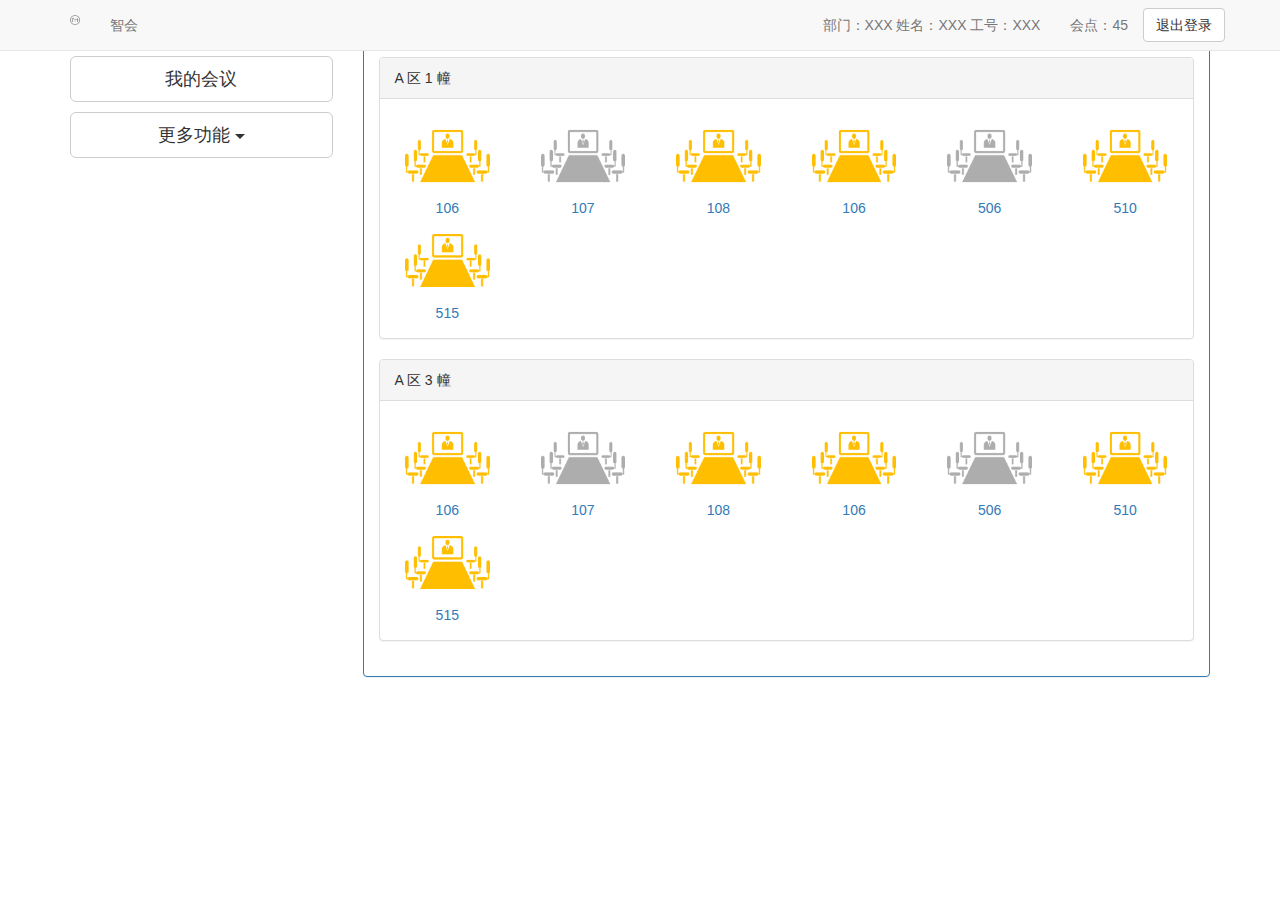
<file: index.html>
<!DOCTYPE html>
<html lang="en">
<head>
    <meta charset="UTF-8">
    <title>智会-首页</title>
    <link rel="stylesheet" type="text/css" href="css/bootstrap.min.css">
    <meta name="viewport" content="width=device-width, initial-scale=1, maximum-scale=1, user-scalable=no">
    <script src="js/jquery.min.js"></script>
    <script src="js/bootstrap/bootstrap.min.js"></script>
    <style>
        /*大小100%的按钮*/
        .btn-100p {
            width: 100%;
        }

        .meetingroom {
            text-align: center;
        }

        .meetingroom > img {
            width: 80%;
            display: block;
            margin: 0 auto;
        }
    </style>
</head>
<body>

<nav class="navbar navbar-default navbar-fixed-top">
    <div class="container">
        <!-- Brand and toggle get grouped for better mobile display -->
        <div class="navbar-header">
            <button type="button" class="navbar-toggle collapsed" data-toggle="collapse"
                    data-target="#bs-example-navbar-collapse-1" aria-expanded="false">
                <span class="sr-only">Toggle navigation</span>
                <span class="icon-bar"></span>
                <span class="icon-bar"></span>
                <span class="icon-bar"></span>
            </button>
            <a class="navbar-brand" href="index.html">
                <img alt="Brand" src="images/logo_black.png" height="10px">
            </a>
        </div>

        <!-- Collect the nav links, forms, and other content for toggling -->
        <div class="collapse navbar-collapse" id="bs-example-navbar-collapse-1">
            <ul class="nav navbar-nav">
                <li><a href="index.html">智会</a></li>
            </ul>
            <ul class="nav navbar-nav navbar-right">
                <li><a href="user.html">部门：XXX 姓名：XXX 工号：XXX</a></li>
                <li><a href="#">
                    <!--转到消费记录-->
                    会点：45</a></li>
                <li>
                    <button type="button" class="btn btn-default navbar-btn">退出登录</button>
                </li>
            </ul>
        </div><!-- /.navbar-collapse -->
    </div><!-- /.container-fluid -->
</nav>

<div class="container">

    <div class="row">
        <div class="col-md-3">
            <a class="btn btn-primary btn-lg btn-100p" href="#" role="button">预订会议室</a>
            <div style="margin-bottom: 10px"></div>
            <a class="btn btn-default btn-lg btn-100p" href="#" role="button">我的会议</a>
            <div style="margin-bottom: 10px"></div>
            <button type="button" class="btn btn-default dropdown-toggle btn-lg btn-100p" data-toggle="dropdown"
                    aria-haspopup="true" aria-expanded="false">
                更多功能 <span class="caret"></span>
            </button>

            <ul class="dropdown-menu">
                <li><a href="#" target="_blank">敬请期待</a></li>
                <li role="separator" class="divider"></li>
                <li><a href="#" target="_blank">...</a></li>
            </ul>
            <div style="margin-bottom: 10px"></div>

        </div>
        <div class="col-md-9">
            <div class="panel panel-primary">
                <div class="panel-heading">
                    会议室使用情况
                </div>
                <div class="panel-body">
                    <div class="panel panel-default">
                        <div class="panel-heading">
                            A 区 1 幢
                        </div>
                        <div class="panel-body">
                            <div class="row">
                                <a href="#" target="_blank" class="col-md-2 col-xs-4 meetingroom">
                                    <img src="images/meetingroom_free.png">
                                    <span>106</span>
                                </a>
                                <a href="#" target="_blank" class="col-md-2 col-xs-4 meetingroom">
                                    <img src="images/meetingroom_using.png">
                                    <span>107</span>
                                </a>
                                <a href="#" target="_blank" class="col-md-2 col-xs-4 meetingroom">
                                    <img src="images/meetingroom_free.png">
                                    <span>108</span>
                                </a>
                                <a href="#" target="_blank" class="col-md-2 col-xs-4 meetingroom">
                                    <img src="images/meetingroom_free.png">
                                    <span>106</span>
                                </a>
                                <a href="#" target="_blank" class="col-md-2 col-xs-4 meetingroom">
                                    <img src="images/meetingroom_using.png">
                                    <span>506</span>
                                </a>
                                <a href="#" target="_blank" class="col-md-2 col-xs-4 meetingroom">
                                    <img src="images/meetingroom_free.png">
                                    <span>510</span>
                                </a>
                                <a href="#" target="_blank" class="col-md-2 col-xs-4 meetingroom">
                                    <img src="images/meetingroom_free.png">
                                    <span>515</span>
                                </a>
                            </div>
                        </div>
                    </div>
                    <div class="panel panel-default">
                        <div class="panel-heading">
                            A 区 3 幢
                        </div>
                        <div class="panel-body">
                            <div class="row">
                                <a href="#" target="_blank" class="col-md-2 col-xs-4 meetingroom">
                                    <img src="images/meetingroom_free.png">
                                    <span>106</span>
                                </a>
                                <a href="#" target="_blank" class="col-md-2 col-xs-4 meetingroom">
                                    <img src="images/meetingroom_using.png">
                                    <span>107</span>
                                </a>
                                <a href="#" target="_blank" class="col-md-2 col-xs-4 meetingroom">
                                    <img src="images/meetingroom_free.png">
                                    <span>108</span>
                                </a>
                                <a href="#" target="_blank" class="col-md-2 col-xs-4 meetingroom">
                                    <img src="images/meetingroom_free.png">
                                    <span>106</span>
                                </a>
                                <a href="#" target="_blank" class="col-md-2 col-xs-4 meetingroom">
                                    <img src="images/meetingroom_using.png">
                                    <span>506</span>
                                </a>
                                <a href="#" target="_blank" class="col-md-2 col-xs-4 meetingroom">
                                    <img src="images/meetingroom_free.png">
                                    <span>510</span>
                                </a>
                                <a href="#" target="_blank" class="col-md-2 col-xs-4 meetingroom">
                                    <img src="images/meetingroom_free.png">
                                    <span>515</span>
                                </a>
                            </div>
                        </div>
                    </div>
                </div>
            </div>
        </div>
    </div>
</div>
</body>
</html>
</file>
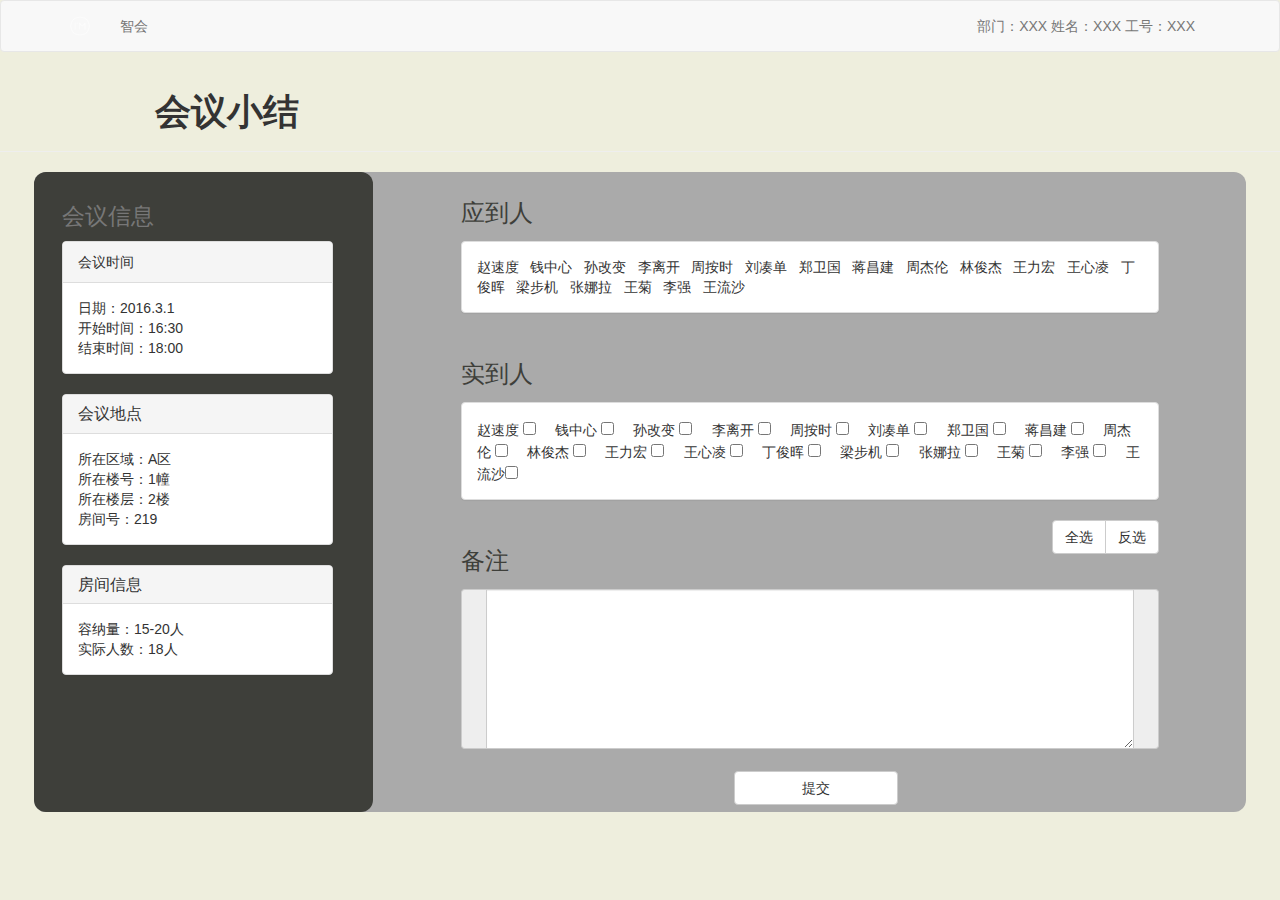
<file: home_after.html>
<!DOCTYPE html>
<html lang="en">
<head>
	<meta charset="UTF-8">
	<title>智会-小结</title>
    <link rel="stylesheet" type="text/css" href="css/bootstrap.min.css">
    <link rel="stylesheet" type="text/css" href="css/home_after.css">
</head>
<body>
  <header>
      <nav class="navbar navbar-default">
      <div class="container">
          <!-- Brand and toggle get grouped for better mobile display -->
          <div class="navbar-header">
              <button type="button" class="navbar-toggle collapsed" data-toggle="collapse"
                      data-target="#bs-example-navbar-collapse-1" aria-expanded="false">
                  <span class="sr-only">Toggle navigation</span>
                  <span class="icon-bar"></span>
                  <span class="icon-bar"></span>
                  <span class="icon-bar"></span>
              </button>
              <a class="navbar-brand" href="#">
                  <img alt="Brand" src="images/logo_weight.png" height="20px">
              </a>
          </div>

          <!-- Collect the nav links, forms, and other content for toggling -->
          <div class="collapse navbar-collapse" id="bs-example-navbar-collapse-1">
              <ul class="nav navbar-nav">
                  <li><a href="index.html">智会</a></li>
              </ul>
              <ul class="nav navbar-nav navbar-right">
                  <li><a href="user.html">部门：XXX   姓名：XXX   工号：XXX</a></li>
              </ul>
          </div><!-- /.navbar-collapse -->
      </div><!-- /.container-fluid -->
    </nav>
  </header>
     <div class="page-header">
      <h1 id="ha_title" >会议小结</h1>
    </div>


<div class="divide" > 
    <div class="divl" ><!-- - - - - - - - - - - - - -  主要内容左边-会议信息 - - - - - - - - - -  - -  - -->
      <div class="divll" >
        <h1><small>会议信息</small></h1>
        <div class="panel panel-default">
            <div class="panel-heading">会议时间</div>
              <div class="panel-body">
                日期：2016.3.1<br>
                开始时间：16:30<br>
                结束时间：18:00<br>
              </div>
             </div>
        
          <div class="panel panel-default">
            <div class="panel-heading">
              <h3 class="panel-title">会议地点</h3>
            </div>
            <div class="panel-body">
              所在区域：A区<br>
              所在楼号：1幢<br>
              所在楼层：2楼<br>
              房间号：219
            </div>
          </div>

          <div class="panel panel-default">
            <div class="panel-heading">
              <h3 class="panel-title">房间信息</h3>
            </div>
            <div class="panel-body">
              容纳量：15-20人<br>
              实际人数：18人
            </div>
          </div>
      </div>
    </div>
    <div class="divr" ><!-- - - - - - - - - - - - - -  主要内容右边-会议信息 - - - - - - - - - -  - -  - -->
      <div class="divrr" >
        
        <div class="Shouldbepeople" > 应到人</div>
        <div class="panel panel-default">

          <div class="panel-body">
            赵速度 &nbsp 钱中心 &nbsp 孙改变 &nbsp 李离开 &nbsp 周按时 &nbsp 刘凑单 &nbsp 郑卫国 &nbsp 蒋昌建 &nbsp 周杰伦 &nbsp 林俊杰 &nbsp 王力宏 &nbsp 王心凌 &nbsp 丁俊晖 &nbsp 梁步机 &nbsp 张娜拉 &nbsp 王菊 &nbsp 李强 &nbsp 王流沙 
          </div>
        </div>


        <div class="Shouldbepeople" > 实到人</div>
        <div class="panel panel-default">

          <div class="panel-body">
           
                        赵速度 <input type="checkbox" > &nbsp &nbsp  钱中心 <input type="checkbox" > &nbsp &nbsp  孙改变 <input type="checkbox" > &nbsp &nbsp  李离开 <input type="checkbox" > &nbsp &nbsp  周按时 <input type="checkbox" > &nbsp &nbsp  刘凑单 <input type="checkbox" > &nbsp &nbsp  郑卫国 <input type="checkbox" > &nbsp &nbsp  蒋昌建 <input type="checkbox" > &nbsp &nbsp  周杰伦 <input type="checkbox" > &nbsp &nbsp  林俊杰 <input type="checkbox" > &nbsp &nbsp  王力宏 <input type="checkbox" > &nbsp &nbsp  王心凌 <input type="checkbox" > &nbsp &nbsp  丁俊晖 <input type="checkbox" > &nbsp &nbsp  梁步机 <input type="checkbox" > &nbsp &nbsp  张娜拉 <input type="checkbox" > &nbsp &nbsp  王菊 <input type="checkbox" > &nbsp &nbsp  李强 <input type="checkbox" > &nbsp &nbsp  王流沙<input type="checkbox" > 
          </div>
        </div>

        <div class="btn-group" role="group" aria-label="..." id="checkall" >
          <button type="button" class="btn btn-default">全选</button>
          <button type="button" class="btn btn-default">反选</button>
        </div>




        <div class="Shouldbepeople" > 备注</div>
        <div class="input-group">

          
          <span class="input-group-addon"></span>
          <textarea class="form-control" aria-label="Amount (to the nearest dollar)" id="remark"  ></textarea>
          <!-- <input type="text" class="form-control" aria-label="Amount (to the nearest dollar)" id="remark" > -->
          <span class="input-group-addon"></span>
        </div>

        <div class="btn-group" role="group" aria-label="..."  >
          <button type="button" class="btn btn-default" id="submit">提交</button>
        </div>





      </div>
    </div>
</div>


</body>
</html>
</file>
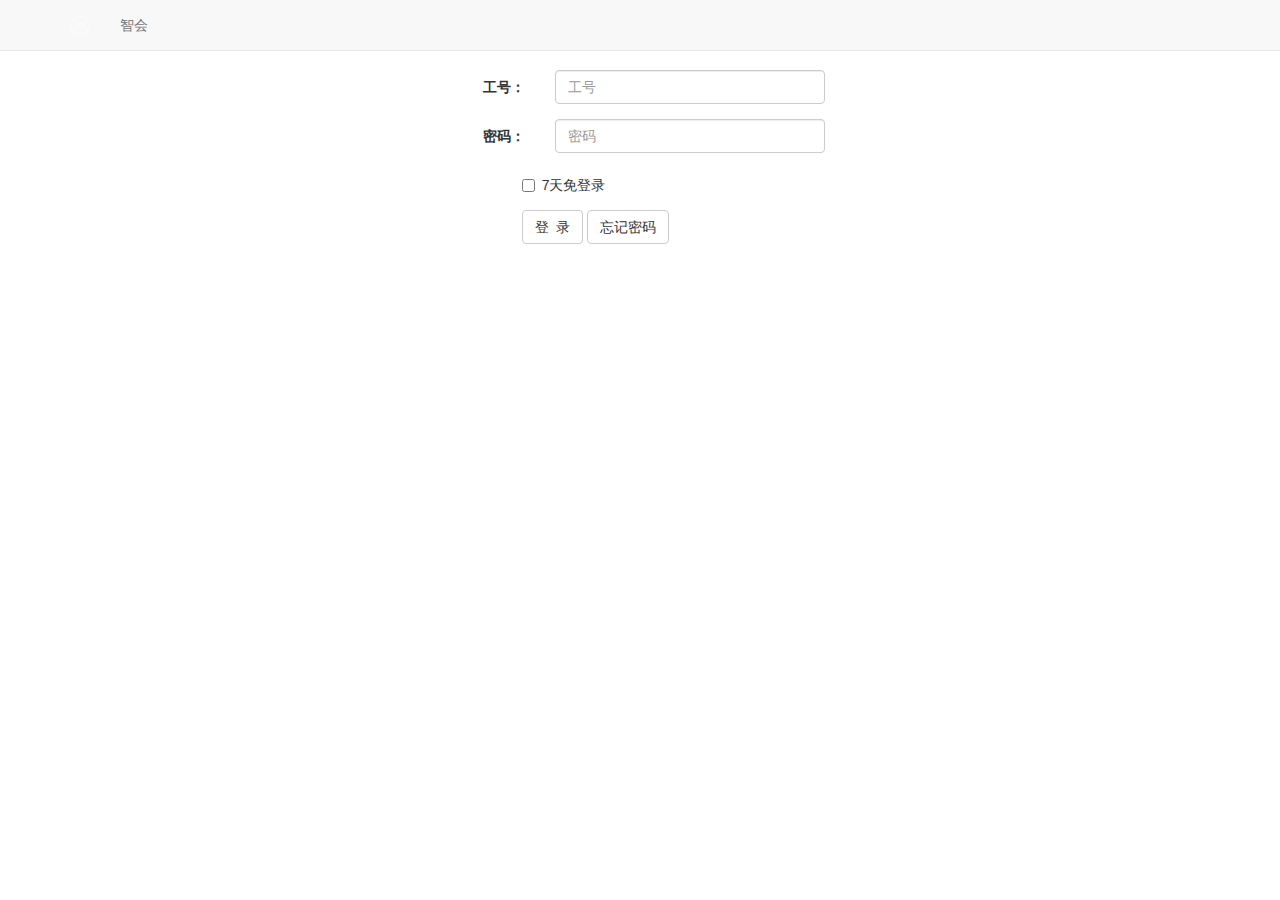
<file: login.html>
<!DOCTYPE html>
<html lang="en">
<head>
    <meta charset="UTF-8">
    <title>智会-登录</title>
    <meta name="viewport" content="width=device-width, initial-scale=1, maximum-scale=1, user-scalable=no">
    <script src="js/jquery.min.js"></script>
    <script src="js/bootstrap/bootstrap.min.js"></script>
    <link rel="stylesheet" type="text/css" href="css/bootstrap.min.css">
</head>
<body>
    <nav class="navbar navbar-default navbar-fixed-top">
    <div class="container">
        <!-- Brand and toggle get grouped for better mobile display -->
        <div class="navbar-header">
            <button type="button" class="navbar-toggle collapsed" data-toggle="collapse"
                    data-target="#bs-example-navbar-collapse-1" aria-expanded="false">
                <span class="sr-only">Toggle navigation</span>
                <span class="icon-bar"></span>
                <span class="icon-bar"></span>
                <span class="icon-bar"></span>
            </button>
            <a class="navbar-brand" href="#">
                <img alt="Brand" src="images/logo_weight.png" height="20px">
            </a>
        </div>

        <!-- Collect the nav links, forms, and other content for toggling -->
        <div class="collapse navbar-collapse" id="bs-example-navbar-collapse-1">
            <ul class="nav navbar-nav">
                <li><a href="index.html">智会</a></li>
            </ul>
        </div><!-- /.navbar-collapse -->
    </div><!-- /.container-fluid -->
</nav>


    <div class="container" style="margin-top: 70px;">
    <div class="row">
        <div class="row">
            <div class="col-xs-10 col-md-4 col-md-offset-4">
                <form class="form-horizontal">
                    <div class="form-group">
                        <label for="inputNumber3" class="col-md-3 control-label">工号：</label>
                        <div class="col-md-9">
                            <input type="email" class="form-control" id="inputNumber3" placeholder="工号">
                        </div>
                    </div>
                    <div class="form-group">
                        <label for="inputPassword3" class="col-md-3 control-label">密码：</label>
                        <div class="col-md-9">
                            <input type="password" class="form-control" id="inputPassword3" placeholder="密码">
                        </div>
                    </div>
                    <div class="form-group">
                        <div class="col-sm-offset-2 col-sm-10">
                            <div class="checkbox">
                                <label>
                                    <input type="checkbox">7天免登录
                                </label>
                            </div>
                        </div>
                    </div>
                    <div class="form-group">
                        <div class="col-sm-offset-2 col-sm-10">
                            <button type="submit" class="btn btn-default">登&nbsp;&nbsp;录</button>
                            <button type="button" class="btn btn-default">忘记密码</button>
                        </div>
                    </div>
                </form>
            </div>
        </div>
    </div>
</div>


</body>
</html>
</file>
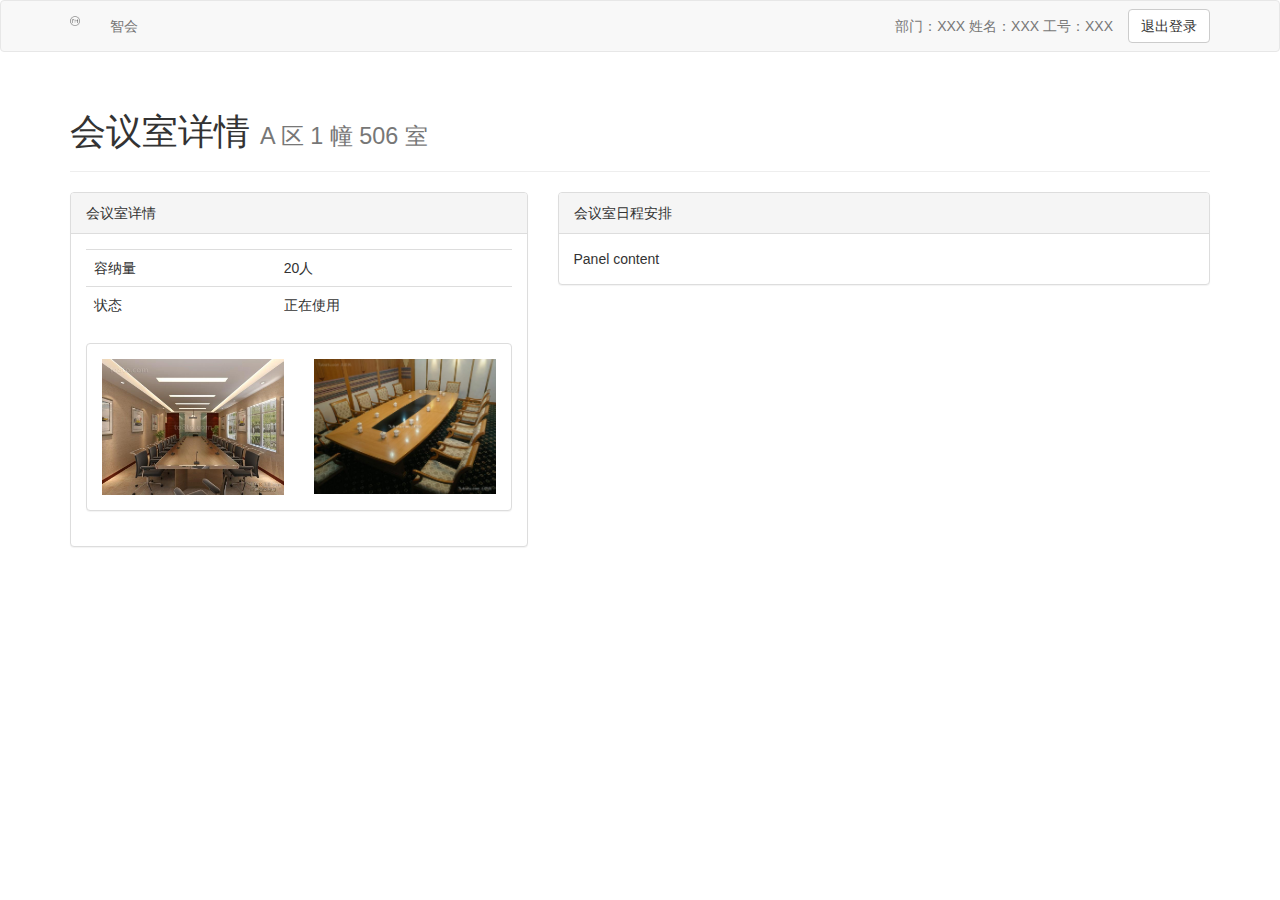
<file: meetingroom_detail.html>
<!DOCTYPE html>
<html lang="en">
<head>
    <meta charset="UTF-8">
    <title>会议室详情</title>
    <link rel="stylesheet" type="text/css" href="css/bootstrap.min.css">
    <meta name="viewport" content="width=device-width, initial-scale=1, maximum-scale=1, user-scalable=no">
    <script src="js/jquery.min.js"></script>
    <script src="js/bootstrap/bootstrap.min.js"></script>
    <style>
        /*大小100%的按钮*/
        .btn-100p {
            width: 100%;
        }

        .pic-100p{
            width: 100%;
        }

    </style>
</head>
<body>
<nav class="navbar navbar-default">
    <div class="container">
        <!-- Brand and toggle get grouped for better mobile display -->
        <div class="navbar-header">
            <button type="button" class="navbar-toggle collapsed" data-toggle="collapse"
                    data-target="#bs-example-navbar-collapse-1" aria-expanded="false">
                <span class="sr-only">Toggle navigation</span>
                <span class="icon-bar"></span>
                <span class="icon-bar"></span>
                <span class="icon-bar"></span>
            </button>
            <a class="navbar-brand" href="index.html">
                <img alt="Brand" src="images/logo_black.png" height="10px">
            </a>
        </div>

        <!-- Collect the nav links, forms, and other content for toggling -->
        <div class="collapse navbar-collapse" id="bs-example-navbar-collapse-1">
            <ul class="nav navbar-nav">
                <li><a href="index.html">智会</a></li>
            </ul>
            <ul class="nav navbar-nav navbar-right">
                <li><a href="user.html">部门：XXX 姓名：XXX 工号：XXX</a></li>
                <li>
                    <button type="button" class="btn btn-default navbar-btn">退出登录</button>
                </li>
            </ul>
        </div><!-- /.navbar-collapse -->
    </div><!-- /.container-fluid -->
</nav>

<div class="container">
    <div class="page-header">
        <h1>会议室详情 <small>A 区 1 幢 506 室</small></h1>
    </div>

    <div class="row">
        <!--会议室相关信息-->
        <div class="col-md-5">
            <div class="panel panel-default">
                <div class="panel-heading">
                    会议室详情
                </div>
                <div class="panel-body">
                    <table class="table">
                        <tr>
                            <td>容纳量</td>
                            <td>20人</td>
                        </tr>
                        <tr>
                            <td>状态</td>
                            <td>正在使用</td>
                        </tr>
                    </table>
                    <div class="panel panel-default">
                        <div class="panel-body row">
                            <div class="col-md-6 col-xs-12">
                                <img src="images/meetingroom/m1.jpg" class="pic-100p">
                            </div>
                            <div class="col-md-6 col-xs-12">
                                <img src="images/meetingroom/m2.jpg" class="pic-100p">
                            </div>
                        </div>
                    </div>
                </div>
            </div>
        </div>
        <!--会议室日程安排-->
        <div class="col-md-7">
            <div class="panel panel-default">
                <div class="panel-heading">
                    会议室日程安排
                </div>
                <div class="panel-body">
                    Panel content
                </div>
            </div>
        </div>
    </div>
</div>

</body>
</html>
</file>
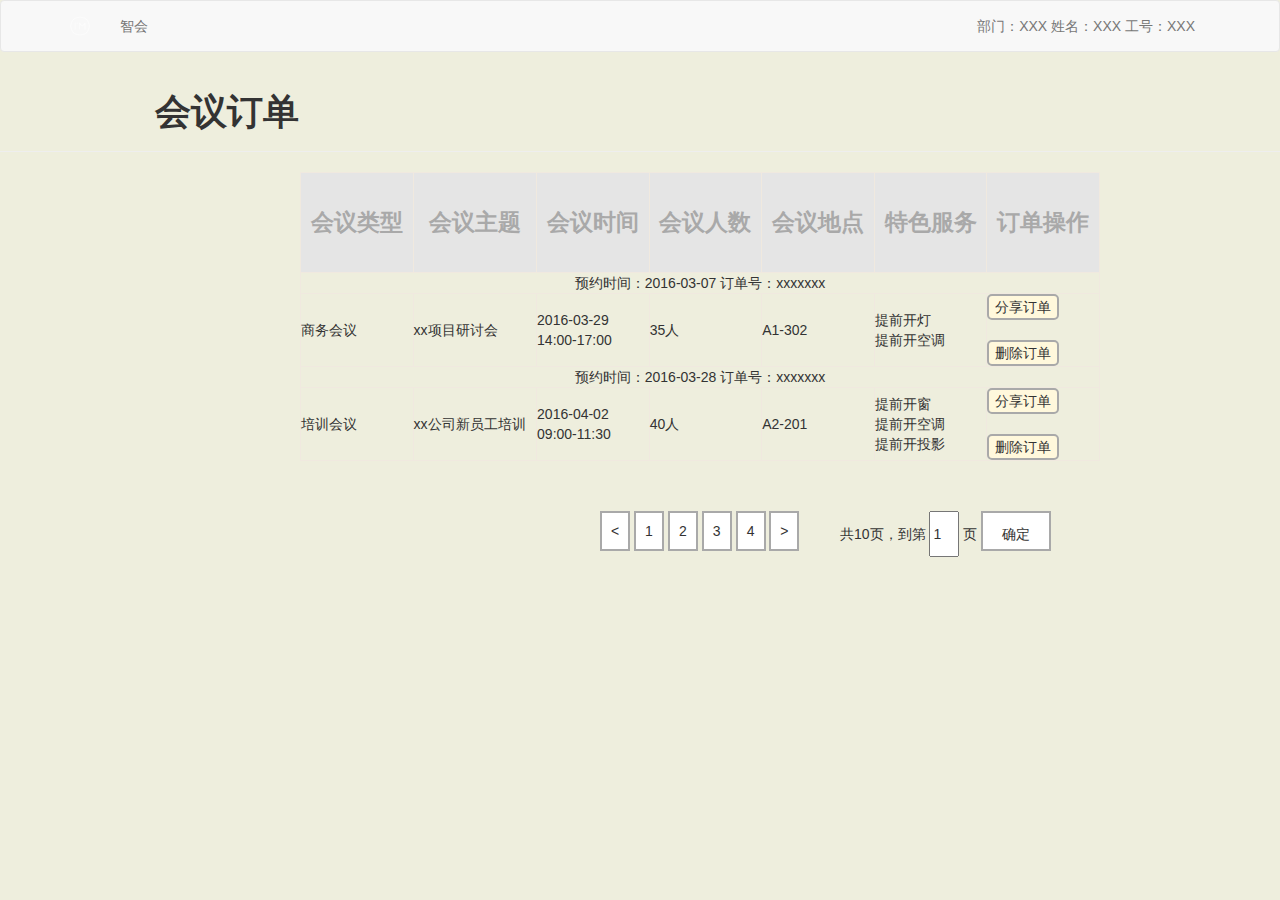
<file: order.html>
<!DOCTYPE html>
<html lang="en">
<head>
    <meta charset="UTF-8">
    <title>订单详情</title>
    <link rel="stylesheet" type="text/css" href="css/bootstrap.min.css">
    <link rel="stylesheet" type="text/css" href="css/home_after.css">
    <link rel="stylesheet" type="text/css" href="css/order.css">
</head>
<body>


<nav class="navbar navbar-default">
    <div class="container">
        <!-- Brand and toggle get grouped for better mobile display -->
        <div class="navbar-header">
            <button type="button" class="navbar-toggle collapsed" data-toggle="collapse"
                    data-target="#bs-example-navbar-collapse-1" aria-expanded="false">
                <span class="sr-only">Toggle navigation</span>
                <span class="icon-bar"></span>
                <span class="icon-bar"></span>
                <span class="icon-bar"></span>
            </button>
            <a class="navbar-brand" href="index.html">
                <img alt="Brand" src="images/logo_weight.png" height="20px">
            </a>
        </div>

        <!-- Collect the nav links, forms, and other content for toggling -->
        <div class="collapse navbar-collapse" id="bs-example-navbar-collapse-1">
            <ul class="nav navbar-nav">
                <li><a href="index.html">智会</a></li>
            </ul>
            <ul class="nav navbar-nav navbar-right">
                <li><a href="user.html">部门：XXX 姓名：XXX 工号：XXX</a></li>
            </ul>
        </div><!-- /.navbar-collapse -->
    </div><!-- /.container-fluid -->
</nav>

<div class="page-header">
    <h1 id="ha_title" >会议订单</h1>
</div>

<table class="order" border="#f0e9df 1px solid">
    <tr>
        <th>会议类型</th>
        <th>会议主题</th>
        <th>会议时间</th>
        <th>会议人数</th>
        <th>会议地点</th>
        <th>特色服务</th>
        <th>订单操作</th>
    </tr>
    <tr>
        <td colspan="7" align="center">预约时间：2016-03-07 订单号：xxxxxxx</td>
    </tr>
    <tr>
        <td>商务会议</td>
        <td>xx项目研讨会</td>
        <td>2016-03-29<br>14:00-17:00</td>
        <td>35人</td>
        <td>A1-302</td>
        <td>提前开灯<br>提前开空调<br></td>
        <td>
            <button class="order_op" >分享订单</button>
            <br><br>
            <button class="order_op">删除订单</button>
        </td>
    </tr>
    <tr>
        <td colspan="7" align="center">预约时间：2016-03-28 订单号：xxxxxxx</td>
    </tr>
    <tr>
        <td>培训会议</td>
        <td>xx公司新员工培训</td>
        <td>2016-04-02<br>09:00-11:30</td>
        <td>40人</td>
        <td>A2-201</td>
        <td>提前开窗<br>提前开空调<br>提前开投影</td>
        <td>
            <button class="order_op" >分享订单</button>
            <br><br>
            <button class="order_op">删除订单</button>
        </td>
    </tr>
</table>
<div id="change_page">
    <div id="page">
        <button><</button>
        <button>1</button>
        <button>2</button>
        <button>3</button>
        <button>4</button>
        <button>></button>
    </div>
    <div id="change">
        共10页，到第
        <input type="text" value="1" >
        页
        <button>确定</button>
    </div>

</div>





</body>
</html>
</file>
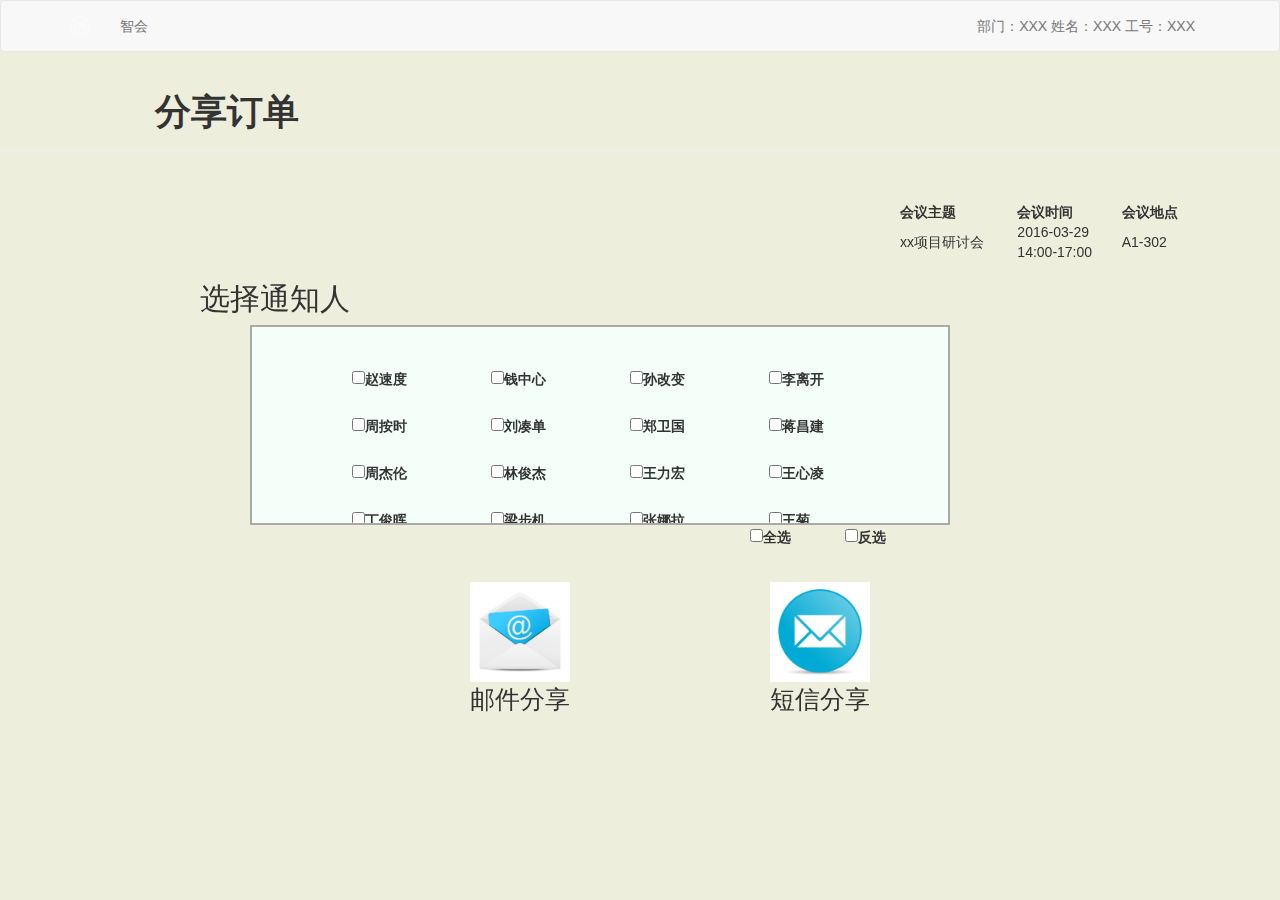
<file: share_order.html>
<!DOCTYPE html>
<html lang="en">
<head>
    <meta charset="UTF-8">
    <title>分享订单</title>
    <link rel="stylesheet" type="text/css" href="css/bootstrap.min.css">
    <link rel="stylesheet" type="text/css" href="css/home_after.css">
    <link rel="stylesheet" type="text/css" href="css/share_order.css">
</head>
<body>
<nav class="navbar navbar-default">
    <div class="container">
        <!-- Brand and toggle get grouped for better mobile display -->
        <div class="navbar-header">
            <button type="button" class="navbar-toggle collapsed" data-toggle="collapse"
                    data-target="#bs-example-navbar-collapse-1" aria-expanded="false">
                <span class="sr-only">Toggle navigation</span>
                <span class="icon-bar"></span>
                <span class="icon-bar"></span>
                <span class="icon-bar"></span>
            </button>
            <a class="navbar-brand" href="index.html">
                <img alt="Brand" src="images/logo_weight.png" height="20px">
            </a>
        </div>

        <!-- Collect the nav links, forms, and other content for toggling -->
        <div class="collapse navbar-collapse" id="bs-example-navbar-collapse-1">
            <ul class="nav navbar-nav">
                <li><a href="index.html">智会</a></li>
            </ul>
            <ul class="nav navbar-nav navbar-right">
                <li><a href="user.html">部门：XXX 姓名：XXX 工号：XXX</a></li>
            </ul>
        </div><!-- /.navbar-collapse -->
    </div><!-- /.container-fluid -->
</nav>

<div class="page-header">
    <h1 id="ha_title" >分享订单</h1>
</div>

<table id="order_info">
    <tr>
        <th>会议主题</th>
        <th>会议时间</th>
        <th>会议地点</th>
    </tr>
    <tr>
        <td>xx项目研讨会</td>
        <td>2016-03-29<br>14:00-17:00</td>
        <td>A1-302</td>
    </tr>
</table>
<div id="header">
    <h2>选择通知人</h2>
</div>

<div id="peopel">
    <label><input name="peopel" type="checkbox">赵速度</label>
    <label><input name="peopel" type="checkbox">钱中心</label>
    <label><input name="peopel" type="checkbox">孙改变</label>
    <label><input name="peopel" type="checkbox">李离开</label>
    <label><input name="peopel" type="checkbox">周按时</label>
    <label><input name="peopel" type="checkbox">刘凑单</label>
    <label><input name="peopel" type="checkbox">郑卫国</label>
    <label><input name="peopel" type="checkbox">蒋昌建</label>
    <label><input name="peopel" type="checkbox">周杰伦</label>
    <label><input name="peopel" type="checkbox">林俊杰</label>
    <label><input name="peopel" type="checkbox">王力宏</label>
    <label><input name="peopel" type="checkbox">王心凌</label>
    <label><input name="peopel" type="checkbox">丁俊晖</label>
    <label><input name="peopel" type="checkbox">梁步机</label>
    <label><input name="peopel" type="checkbox">张娜拉</label>
    <label><input name="peopel" type="checkbox">王菊</label>
    <label><input name="peopel" type="checkbox">李强</label>
</div>
<div id="op">
    <label><input name="peopel" type="checkbox">全选</label>
    <label><input name="peopel" type="checkbox">反选</label>
</div>
<div id="send">
    <div class="send_pie">
        <a href="#"><img src="images/share_email.jpg"></a>
        邮件分享
    </div>
    <div class="send_pie">
        <a href="#"><img src="images/share_message.jpg"></a>
        短信分享
    </div>
</div>
</body>
</html>
</file>
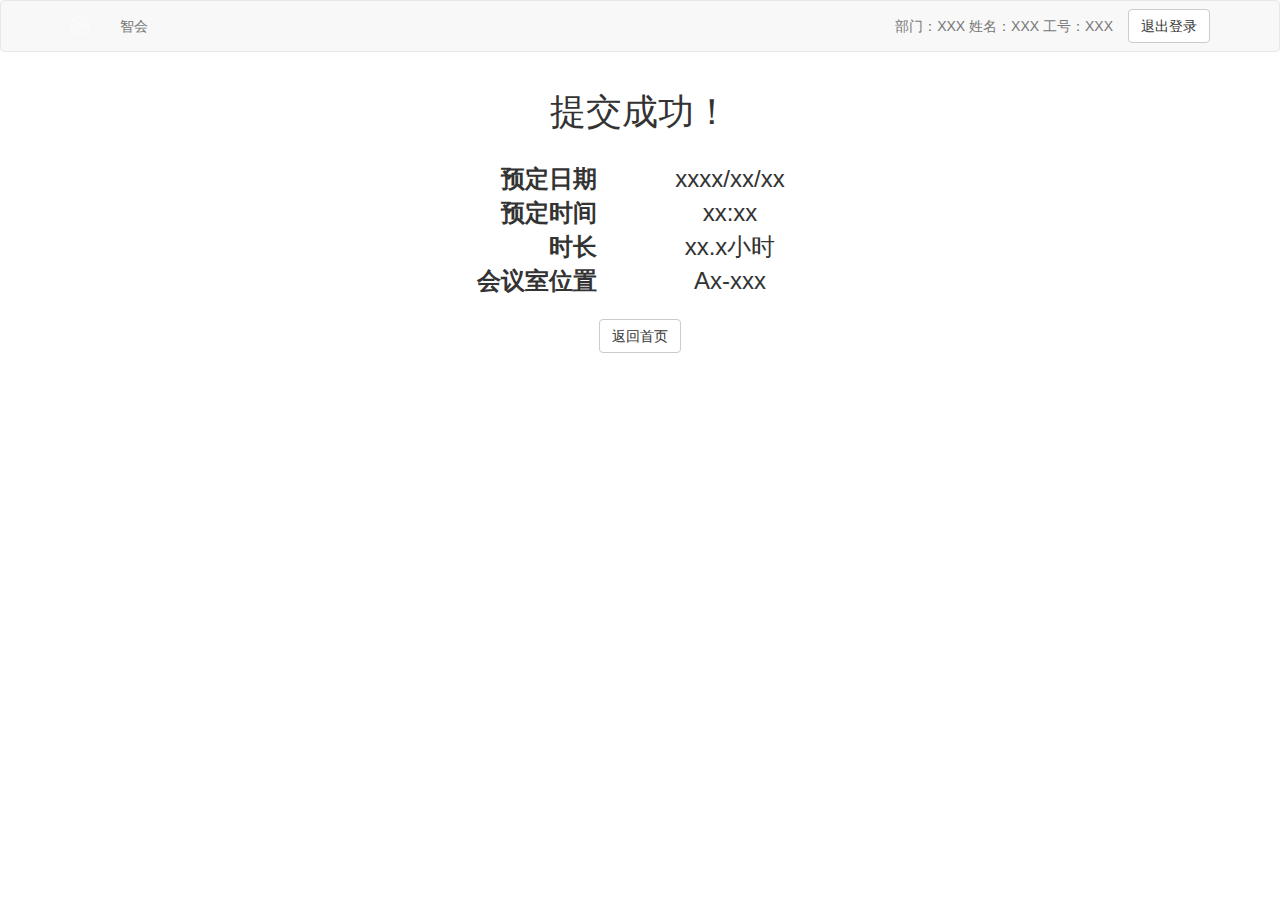
<file: success_submit.html>
<!DOCTYPE html>
<html>
<head lang="en">
    <meta charset="UTF-8">
    <title>智会-提交成功</title>
    <meta name="viewport" content="width=device-width, initial-scale=1, maximum-scale=1, user-scalable=no">
    <script src="js/jquery.min.js"></script>
    <script src="js/bootstrap/bootstrap.min.js"></script>
    <link rel="stylesheet" type="text/css" href="css/bootstrap.min.css">
</head>
<body>
<nav class="navbar navbar-default"><!--头部导航条-->
    <div class="container">
        <!-- Brand and toggle get grouped for better mobile display -->
        <div class="navbar-header">
            <button type="button" class="navbar-toggle collapsed" data-toggle="collapse"
                    data-target="#bs-example-navbar-collapse-1" aria-expanded="false">
                <span class="sr-only">Toggle navigation</span>
                <span class="icon-bar"></span>
                <span class="icon-bar"></span>
                <span class="icon-bar"></span>
            </button>
            <a class="navbar-brand" href="#">
                <img alt="Brand" src="images/logo_weight.png" height="20px">
            </a>
        </div>

        <!-- Collect the nav links, forms, and other content for toggling -->
        <div class="collapse navbar-collapse" id="bs-example-navbar-collapse-1">
            <ul class="nav navbar-nav">
                <li><a href="index.html">智会</a></li>
            </ul>
            <ul class="nav navbar-nav navbar-right">
                <li><a href="user.html">部门：XXX 姓名：XXX 工号：XXX</a></li>
                <li>
                    <button type="button" class="btn btn-default navbar-btn">退出登录</button>
                </li>
            </ul>
        </div><!-- /.navbar-collapse -->
    </div><!-- /.container-fluid -->
</nav>
<div class="row"><!--提示是否提交成功-->
    <div class="col-xs-1 col-md-4"></div>
    <div class="col-xs-10 col-md-4 text-center"><h1>提交成功！</h1></div>
    <div class="col-xs-1 col-md-4"></div>
</div>

<div class="row"><!--显示提交的内容-->
    <div class="col-xs-1 col-md-4"></div>
    <div class="col-xs-10 col-md-4 text-center">
        <h3>
            <dl class="dl-horizontal">
                <dt>预定日期</dt>
                <dd>xxxx/xx/xx</dd>
                <dt>预定时间</dt>
                <dd>xx:xx</dd>
                <dt>时长</dt>
                <dd>xx.x小时</dd>
                <dt>会议室位置</dt>
                <dd>Ax-xxx</dd>
            </dl>
        </h3>
    </div>
    <div class="col-xs-1 col-md-4"></div>
</div>

<div class="row"><!--提示是否提交成功-->
    <div class="col-xs-1 col-md-4"></div>
    <div class="col-xs-10 col-md-4 text-center">
        <button type="button" class="btn btn-default">返回首页</button>
    </div>
    <div class="col-xs-1 col-md-4"></div>
</div>
</body>
</html>
</file>
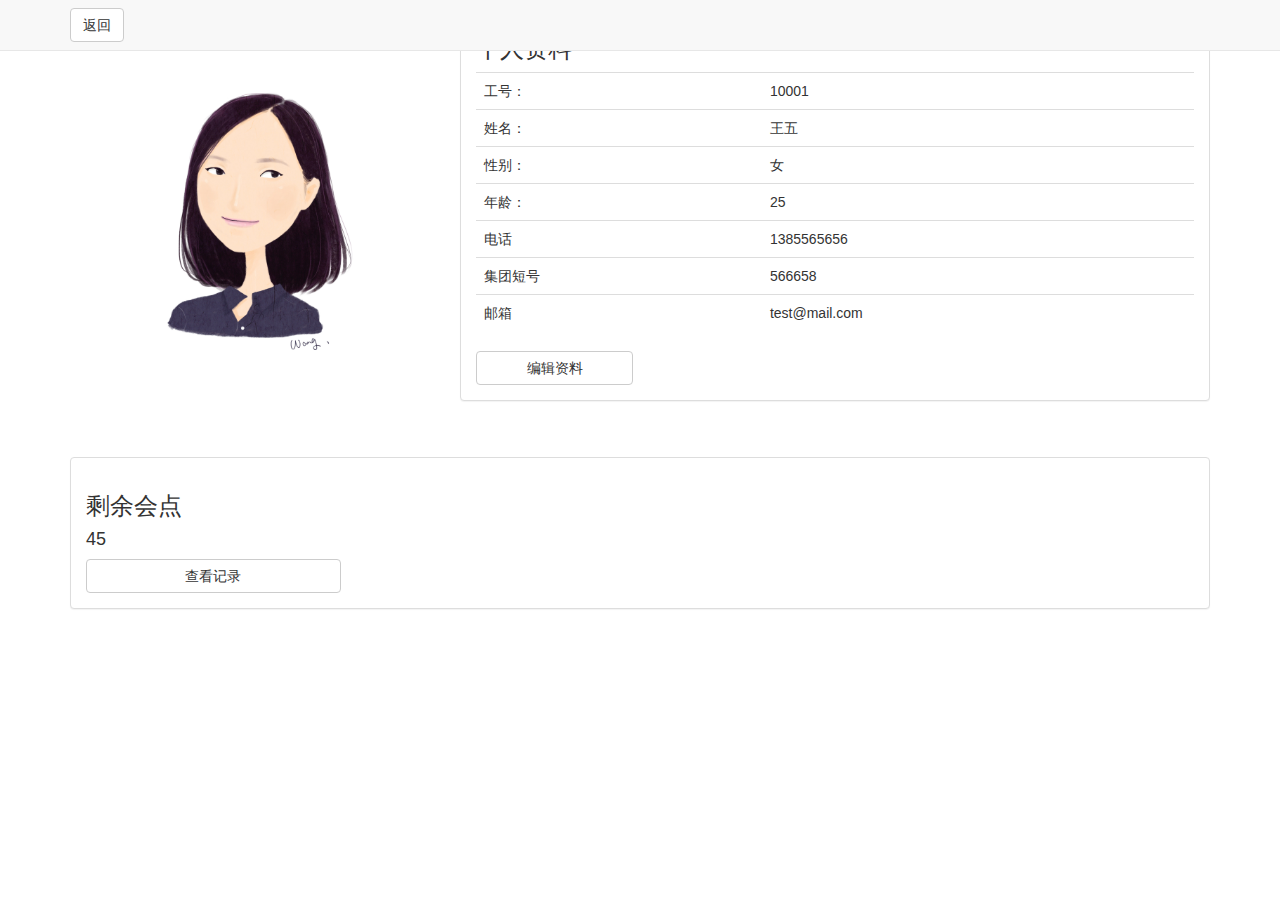
<file: user.html>
<!DOCTYPE html>
<html lang="en">
<head>
    <meta charset="UTF-8">
    <title>用户资料</title>
    <link rel="stylesheet" type="text/css" href="css/bootstrap.min.css">
    <meta name="viewport" content="width=device-width, initial-scale=1, maximum-scale=1, user-scalable=no">
    <script src="js/jquery.min.js"></script>
    <script src="js/bootstrap/bootstrap.min.js"></script>
    <style>
        .head-pic {
            width: 100%;
            margin: 20px auto;
            display: block;
        }

        /*大小100%的按钮*/
        .btn-100p {
            width: 100%;
        }

    </style>
</head>
<body>
<nav class="navbar navbar-default navbar-fixed-top">
    <div class="container">
        <!-- Brand and toggle get grouped for better mobile display -->
        <div class="navbar-header">
            <button type="button" class="btn btn-default navbar-btn">返回</button>
        </div>
    </div><!-- /.container-fluid -->
</nav>


<div class="container">
    <div class="row">

        <!--头像-->
        <div class="col-xs-12 col-md-4">
            <div class="row">
                <div class="col-md-1 col-xs-3"></div>
                <div class=" col-md-10 col-xs-6">
                    <img src="images/self/head.jpg" class="head-pic">
                </div>
                <div class="col-md-1 col-xs-3"></div>

            </div>
        </div>

        <!--个人资料-->
        <div class="col-xs-12 col-md-8">
            <div class="panel panel-default">
                <div class="panel-body row">
                    <div class="col-xs-12 col-md-12">
                        <h3>个人资料</h3>
                        <table class="table ">
                            <tr>
                                <td>工号：</td>
                                <td>10001</td>
                            </tr>
                            <tr>
                                <td>姓名：</td>
                                <td>王五</td>
                            </tr>
                            <tr>
                                <td>性别：</td>
                                <td>女</td>
                            </tr>
                            <tr>
                                <td>年龄：</td>
                                <td>25</td>
                            </tr>
                            <tr>
                                <td>电话</td>
                                <td>1385565656</td>
                            </tr>
                            <tr>
                                <td>集团短号</td>
                                <td>566658</td>
                            </tr>
                            <tr>
                                <td>邮箱</td>
                                <td>test@mail.com</td>
                            </tr>
                        </table>
                    </div>
                    <div class="col-xs-12 col-md-3">
                        <button type="button" class="btn btn-default btn-100p">编辑资料</button>
                    </div>
                </div>
            </div>
        </div>
        <!--显示会点-->
        <div class="col-xs-12 col-md-12">
            <div class="panel panel-default">
                <div class="panel-body row">
                    <div class="col-xs-12 col-md-12">
                        <h3>剩余会点</h3>
                        <h4>45</h4>
                    </div>
                    <div class="col-xs-12 col-md-3">
                        <button type="button" class="btn btn-default btn-100p">查看记录</button>
                    </div>
                </div>
            </div>
        </div>
    </div>
</div>
</body>
</html>
</file>
<file: css/home_after.css>
.dividebeside{

}
body{
	background-color: #eed;
}
#ha_title{
	font-weight: bold;
	position: relative;
	left: 155px;
}
.divide{
	display: -webkit-flex;
	height: 640px;
	width: 1212px;
	background-color: #aaa;
	border-radius: 12px;
	margin-right: auto;
	margin-left: auto;
}
.divl{
	flex:  7 ;
	background-color: #3e3f3a;
	border-radius: 12px;
}
.divll{
	position: relative;
	width: 80%;
	
	left: 28px;
}
.divr{	flex: 18;
}
.divrr{
	width:  80%;
	margin-left: auto;
	margin-right: auto;
}
meetinformation{
	font-size: 26px;
}

.Shouldbepeople{
	height: 69px;
	font-size: 24px;
	position: relative;
	top: 24px;
	color: #3e3f3a;
}

#remark{
	height: 160px;
}
#checkall{
	float: right;
}
#submit{
	width: 164px;
	position: relative;
	top: 22px;
	left: 273px;
}
</file>
<file: css/order.css>
.order{
    width:800px;
    margin-left: 300px;
    padding: 10px;
    border: #f0e9df 1px solid;
}
.order th{
    color:darkgray;
    font-size: 23px;
    text-align: center;
    background-color: #e5e5e5;
    height: 100px;
    padding: 5px;
}

.order_op{
    border-radius: 5px;
    background-color: cornsilk;
    border: darkgray 2px solid;
}

.order_op:hover{
    border: darkgrey 2px solid;
    background-color: darkgray;
    color: white;
}

#change_page{
    margin-left: 600px;
    width:500px;
    height: 50px;
    margin-top: 50px;
}
#page{
    float: left;
    width:240px;
}
#page button{
    height:40px;
    background-color: white;
    border: darkgray 2px solid;
    width:30px;
    margin-left: 0px;
}
#page button:hover{
    border: darkgrey 2px solid;
    background-color: darkgray;
    color: white;
}

#change{
    float: left;
    text-align: left;
    line-height:40px;
}
#change input{
    width:30px;
}
#change button{
    height:40px;
    background-color: white;
    border: darkgray 2px solid;
    width:70px;
    margin-left: 0px;
}
#change button:hover{
    border: darkgrey 2px solid;
    background-color: darkgray;
    color: white;
}
</file>
<file: css/share_order.css>
#order_info{
    width:300px;
    margin-left:900px;
    margin-top: 50px;
}
#header{
    margin-left:200px;
}
#peopel{
    margin-left: 250px;
    width:700px;
    height: 200px;
    background: mintcream;
    border: darkgray 2px solid;
    padding: 20px;
    overflow:scroll; /*任何时候都强制显示滚动条*/

}
#peopel label{
    margin-left: 80px;
    margin-top: 20px;
}
#op{
    margin-left: 700px;
}
#op label{
    margin-left: 50px;
}
#send{
    margin-top: 30px;
    margin-left: 270px;
}
.send_pie{
    width: 100px;
    height: 150px;
    float: left;
    margin-left: 200px;
    text-align: center;
    font-size: 25px;
}
.send_pie img{
    width: 100px;
    height: 100px;
}
</file>
